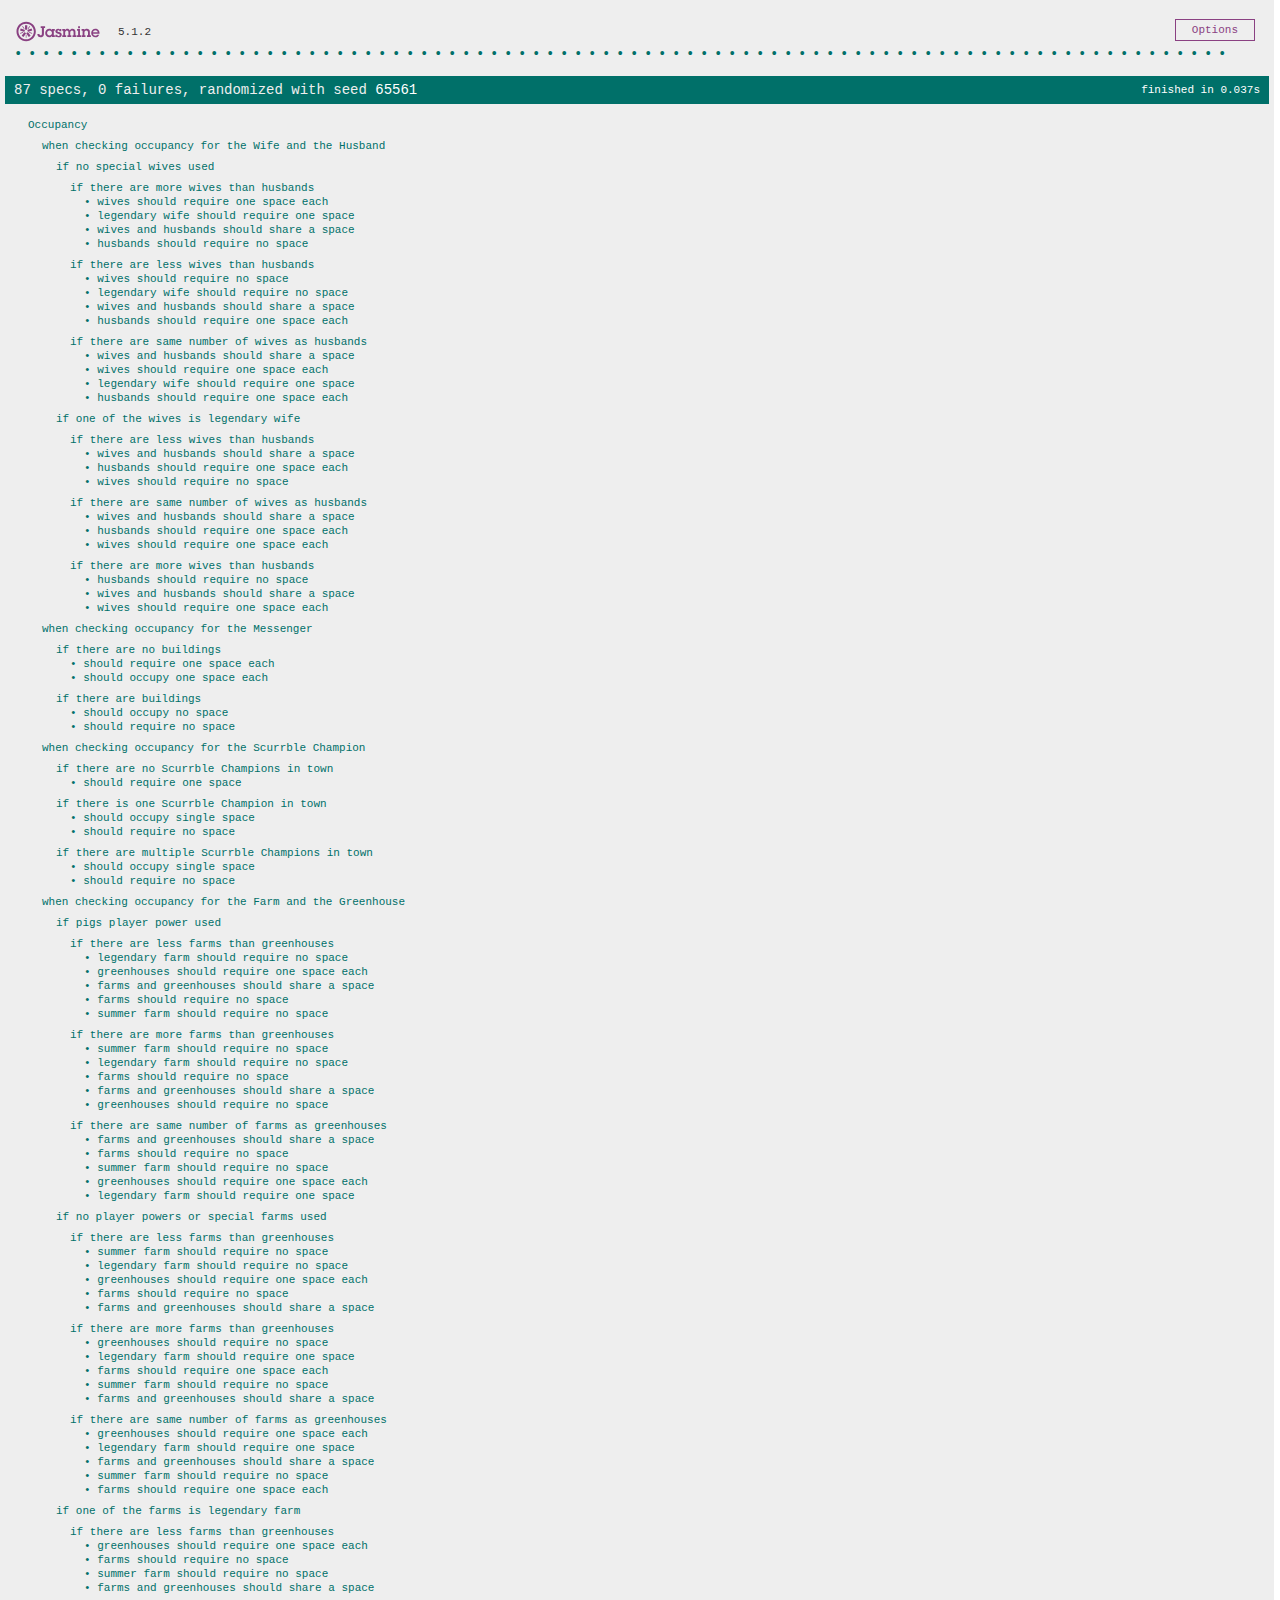
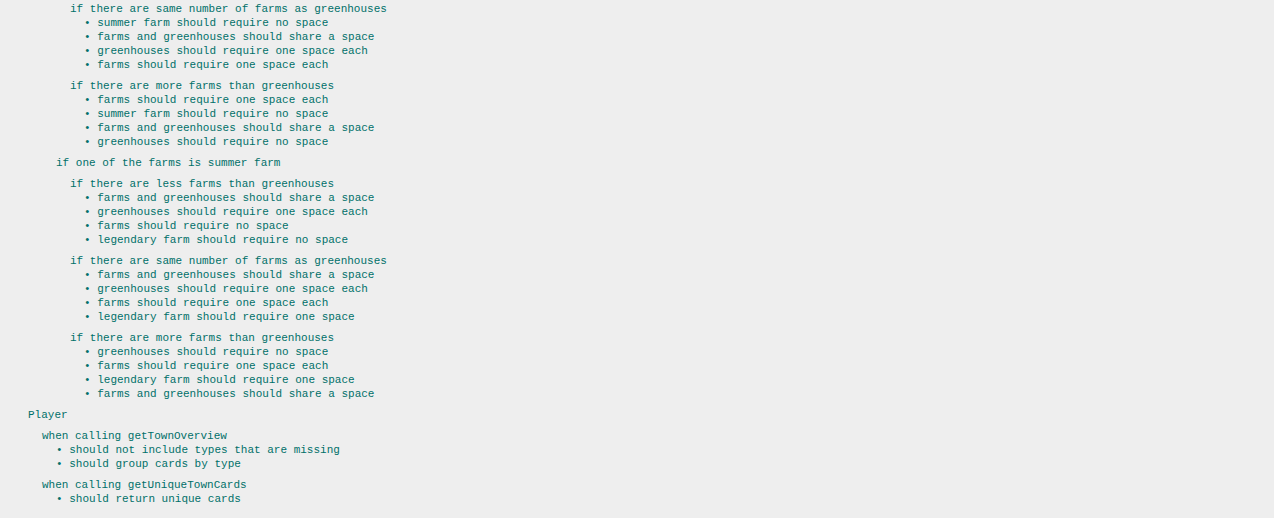
<file: SpecRunner.html>
<!DOCTYPE html>
<html>
<head>
  <meta charset="utf-8">
  <title>Jasmine Spec Runner v5.1.2</title>

  <link rel="shortcut icon" type="image/png" href="lib/jasmine-5.1.2/jasmine_favicon.png">
  <link rel="stylesheet" href="lib/jasmine-5.1.2/jasmine.css">

  <script src="lib/jasmine-5.1.2/jasmine.js"></script>
  <script src="lib/jasmine-5.1.2/jasmine-html.js"></script>
  <script src="lib/jasmine-5.1.2/boot0.js"></script>
  <!-- optional: include a file here that configures the Jasmine env -->
  <script src="lib/jasmine-5.1.2/boot1.js"></script>

  <!-- include source files here... -->
  <script src="src/deck.js"></script>
  <script src="src/player.js"></script>

  <!-- include spec files here... -->
<!--  <script src="spec/SpecHelper.js"></script>-->
  <script src="spec/PlayerSpec.js"></script>
  <script src="spec/OccupancySpec.js"></script>

</head>

<body>
</body>
</html>
</file>
<file: lib/jasmine-5.1.2/jasmine.css>
@charset "UTF-8";
body {
  overflow-y: scroll;
}

.jasmine_html-reporter {
  width: 100%;
  background-color: #eee;
  padding: 5px;
  margin: -8px;
  font-size: 11px;
  font-family: Monaco, "Lucida Console", monospace;
  line-height: 14px;
  color: #333;
}
.jasmine_html-reporter a {
  text-decoration: none;
}
.jasmine_html-reporter a:hover {
  text-decoration: underline;
}
.jasmine_html-reporter p, .jasmine_html-reporter h1, .jasmine_html-reporter h2, .jasmine_html-reporter h3, .jasmine_html-reporter h4, .jasmine_html-reporter h5, .jasmine_html-reporter h6 {
  margin: 0;
  line-height: 14px;
}
.jasmine_html-reporter .jasmine-banner,
.jasmine_html-reporter .jasmine-symbol-summary,
.jasmine_html-reporter .jasmine-summary,
.jasmine_html-reporter .jasmine-result-message,
.jasmine_html-reporter .jasmine-spec .jasmine-description,
.jasmine_html-reporter .jasmine-spec-detail .jasmine-description,
.jasmine_html-reporter .jasmine-alert .jasmine-bar,
.jasmine_html-reporter .jasmine-stack-trace {
  padding-left: 9px;
  padding-right: 9px;
}
.jasmine_html-reporter .jasmine-banner {
  position: relative;
}
.jasmine_html-reporter .jasmine-banner .jasmine-title {
  background: url("[data-uri]") no-repeat;
  background: url("[data-uri]") no-repeat, none;
  background-size: 100%;
  display: block;
  float: left;
  width: 90px;
  height: 25px;
}
.jasmine_html-reporter .jasmine-banner .jasmine-version {
  margin-left: 14px;
  position: relative;
  top: 6px;
}
.jasmine_html-reporter #jasmine_content {
  position: fixed;
  right: 100%;
}
.jasmine_html-reporter .jasmine-banner {
  margin-top: 14px;
}
.jasmine_html-reporter .jasmine-duration {
  color: #fff;
  float: right;
  line-height: 28px;
  padding-right: 9px;
}
.jasmine_html-reporter .jasmine-symbol-summary {
  overflow: hidden;
  margin: 14px 0;
}
.jasmine_html-reporter .jasmine-symbol-summary li {
  display: inline-block;
  height: 10px;
  width: 14px;
  font-size: 16px;
}
.jasmine_html-reporter .jasmine-symbol-summary li.jasmine-passed {
  font-size: 14px;
}
.jasmine_html-reporter .jasmine-symbol-summary li.jasmine-passed:before {
  color: #007069;
  content: "•";
}
.jasmine_html-reporter .jasmine-symbol-summary li.jasmine-failed {
  line-height: 9px;
}
.jasmine_html-reporter .jasmine-symbol-summary li.jasmine-failed:before {
  color: #ca3a11;
  content: "×";
  font-weight: bold;
  margin-left: -1px;
}
.jasmine_html-reporter .jasmine-symbol-summary li.jasmine-excluded {
  font-size: 14px;
}
.jasmine_html-reporter .jasmine-symbol-summary li.jasmine-excluded:before {
  color: #bababa;
  content: "•";
}
.jasmine_html-reporter .jasmine-symbol-summary li.jasmine-excluded-no-display {
  font-size: 14px;
  display: none;
}
.jasmine_html-reporter .jasmine-symbol-summary li.jasmine-pending {
  line-height: 17px;
}
.jasmine_html-reporter .jasmine-symbol-summary li.jasmine-pending:before {
  color: #ba9d37;
  content: "*";
}
.jasmine_html-reporter .jasmine-symbol-summary li.jasmine-empty {
  font-size: 14px;
}
.jasmine_html-reporter .jasmine-symbol-summary li.jasmine-empty:before {
  color: #ba9d37;
  content: "•";
}
.jasmine_html-reporter .jasmine-run-options {
  float: right;
  margin-right: 5px;
  border: 1px solid #8a4182;
  color: #8a4182;
  position: relative;
  line-height: 20px;
}
.jasmine_html-reporter .jasmine-run-options .jasmine-trigger {
  cursor: pointer;
  padding: 8px 16px;
}
.jasmine_html-reporter .jasmine-run-options .jasmine-payload {
  position: absolute;
  display: none;
  right: -1px;
  border: 1px solid #8a4182;
  background-color: #eee;
  white-space: nowrap;
  padding: 4px 8px;
}
.jasmine_html-reporter .jasmine-run-options .jasmine-payload.jasmine-open {
  display: block;
}
.jasmine_html-reporter .jasmine-bar {
  line-height: 28px;
  font-size: 14px;
  display: block;
  color: #eee;
}
.jasmine_html-reporter .jasmine-bar.jasmine-failed, .jasmine_html-reporter .jasmine-bar.jasmine-errored {
  background-color: #ca3a11;
  border-bottom: 1px solid #eee;
}
.jasmine_html-reporter .jasmine-bar.jasmine-passed {
  background-color: #007069;
}
.jasmine_html-reporter .jasmine-bar.jasmine-incomplete {
  background-color: #bababa;
}
.jasmine_html-reporter .jasmine-bar.jasmine-skipped {
  background-color: #bababa;
}
.jasmine_html-reporter .jasmine-bar.jasmine-warning {
  margin-top: 14px;
  margin-bottom: 14px;
  background-color: #ba9d37;
  color: #333;
}
.jasmine_html-reporter .jasmine-bar.jasmine-menu {
  background-color: #fff;
  color: #000;
}
.jasmine_html-reporter .jasmine-bar.jasmine-menu a {
  color: blue;
  text-decoration: underline;
}
.jasmine_html-reporter .jasmine-bar a {
  color: white;
}
.jasmine_html-reporter.jasmine-spec-list .jasmine-bar.jasmine-menu.jasmine-failure-list,
.jasmine_html-reporter.jasmine-spec-list .jasmine-results .jasmine-failures {
  display: none;
}
.jasmine_html-reporter.jasmine-failure-list .jasmine-bar.jasmine-menu.jasmine-spec-list,
.jasmine_html-reporter.jasmine-failure-list .jasmine-summary {
  display: none;
}
.jasmine_html-reporter .jasmine-results {
  margin-top: 14px;
}
.jasmine_html-reporter .jasmine-summary {
  margin-top: 14px;
}
.jasmine_html-reporter .jasmine-summary ul {
  list-style-type: none;
  margin-left: 14px;
  padding-top: 0;
  padding-left: 0;
}
.jasmine_html-reporter .jasmine-summary ul.jasmine-suite {
  margin-top: 7px;
  margin-bottom: 7px;
}
.jasmine_html-reporter .jasmine-summary li.jasmine-passed a {
  color: #007069;
}
.jasmine_html-reporter .jasmine-summary li.jasmine-failed a {
  color: #ca3a11;
}
.jasmine_html-reporter .jasmine-summary li.jasmine-empty a {
  color: #ba9d37;
}
.jasmine_html-reporter .jasmine-summary li.jasmine-pending a {
  color: #ba9d37;
}
.jasmine_html-reporter .jasmine-summary li.jasmine-excluded a {
  color: #bababa;
}
.jasmine_html-reporter .jasmine-specs li.jasmine-passed a:before {
  content: "• ";
}
.jasmine_html-reporter .jasmine-specs li.jasmine-failed a:before {
  content: "× ";
}
.jasmine_html-reporter .jasmine-specs li.jasmine-empty a:before {
  content: "* ";
}
.jasmine_html-reporter .jasmine-specs li.jasmine-pending a:before {
  content: "• ";
}
.jasmine_html-reporter .jasmine-specs li.jasmine-excluded a:before {
  content: "• ";
}
.jasmine_html-reporter .jasmine-description + .jasmine-suite {
  margin-top: 0;
}
.jasmine_html-reporter .jasmine-suite {
  margin-top: 14px;
}
.jasmine_html-reporter .jasmine-suite a {
  color: #333;
}
.jasmine_html-reporter .jasmine-failures .jasmine-spec-detail {
  margin-bottom: 28px;
}
.jasmine_html-reporter .jasmine-failures .jasmine-spec-detail .jasmine-description {
  background-color: #ca3a11;
  color: white;
}
.jasmine_html-reporter .jasmine-failures .jasmine-spec-detail .jasmine-description a {
  color: white;
}
.jasmine_html-reporter .jasmine-result-message {
  padding-top: 14px;
  color: #333;
  white-space: pre-wrap;
}
.jasmine_html-reporter .jasmine-result-message span.jasmine-result {
  display: block;
}
.jasmine_html-reporter .jasmine-stack-trace {
  margin: 5px 0 0 0;
  max-height: 224px;
  overflow: auto;
  line-height: 18px;
  color: #666;
  border: 1px solid #ddd;
  background: white;
  white-space: pre;
}
.jasmine_html-reporter .jasmine-expander a {
  display: block;
  margin-left: 14px;
  color: blue;
  text-decoration: underline;
}
.jasmine_html-reporter .jasmine-expander-contents {
  display: none;
}
.jasmine_html-reporter .jasmine-expanded {
  padding-bottom: 10px;
}
.jasmine_html-reporter .jasmine-expanded .jasmine-expander-contents {
  display: block;
  margin-left: 14px;
  padding: 5px;
}
.jasmine_html-reporter .jasmine-debug-log {
  margin: 5px 0 0 0;
  padding: 5px;
  color: #666;
  border: 1px solid #ddd;
  background: white;
}
.jasmine_html-reporter .jasmine-debug-log table {
  border-spacing: 0;
}
.jasmine_html-reporter .jasmine-debug-log table, .jasmine_html-reporter .jasmine-debug-log th, .jasmine_html-reporter .jasmine-debug-log td {
  border: 1px solid #ddd;
}
</file>
